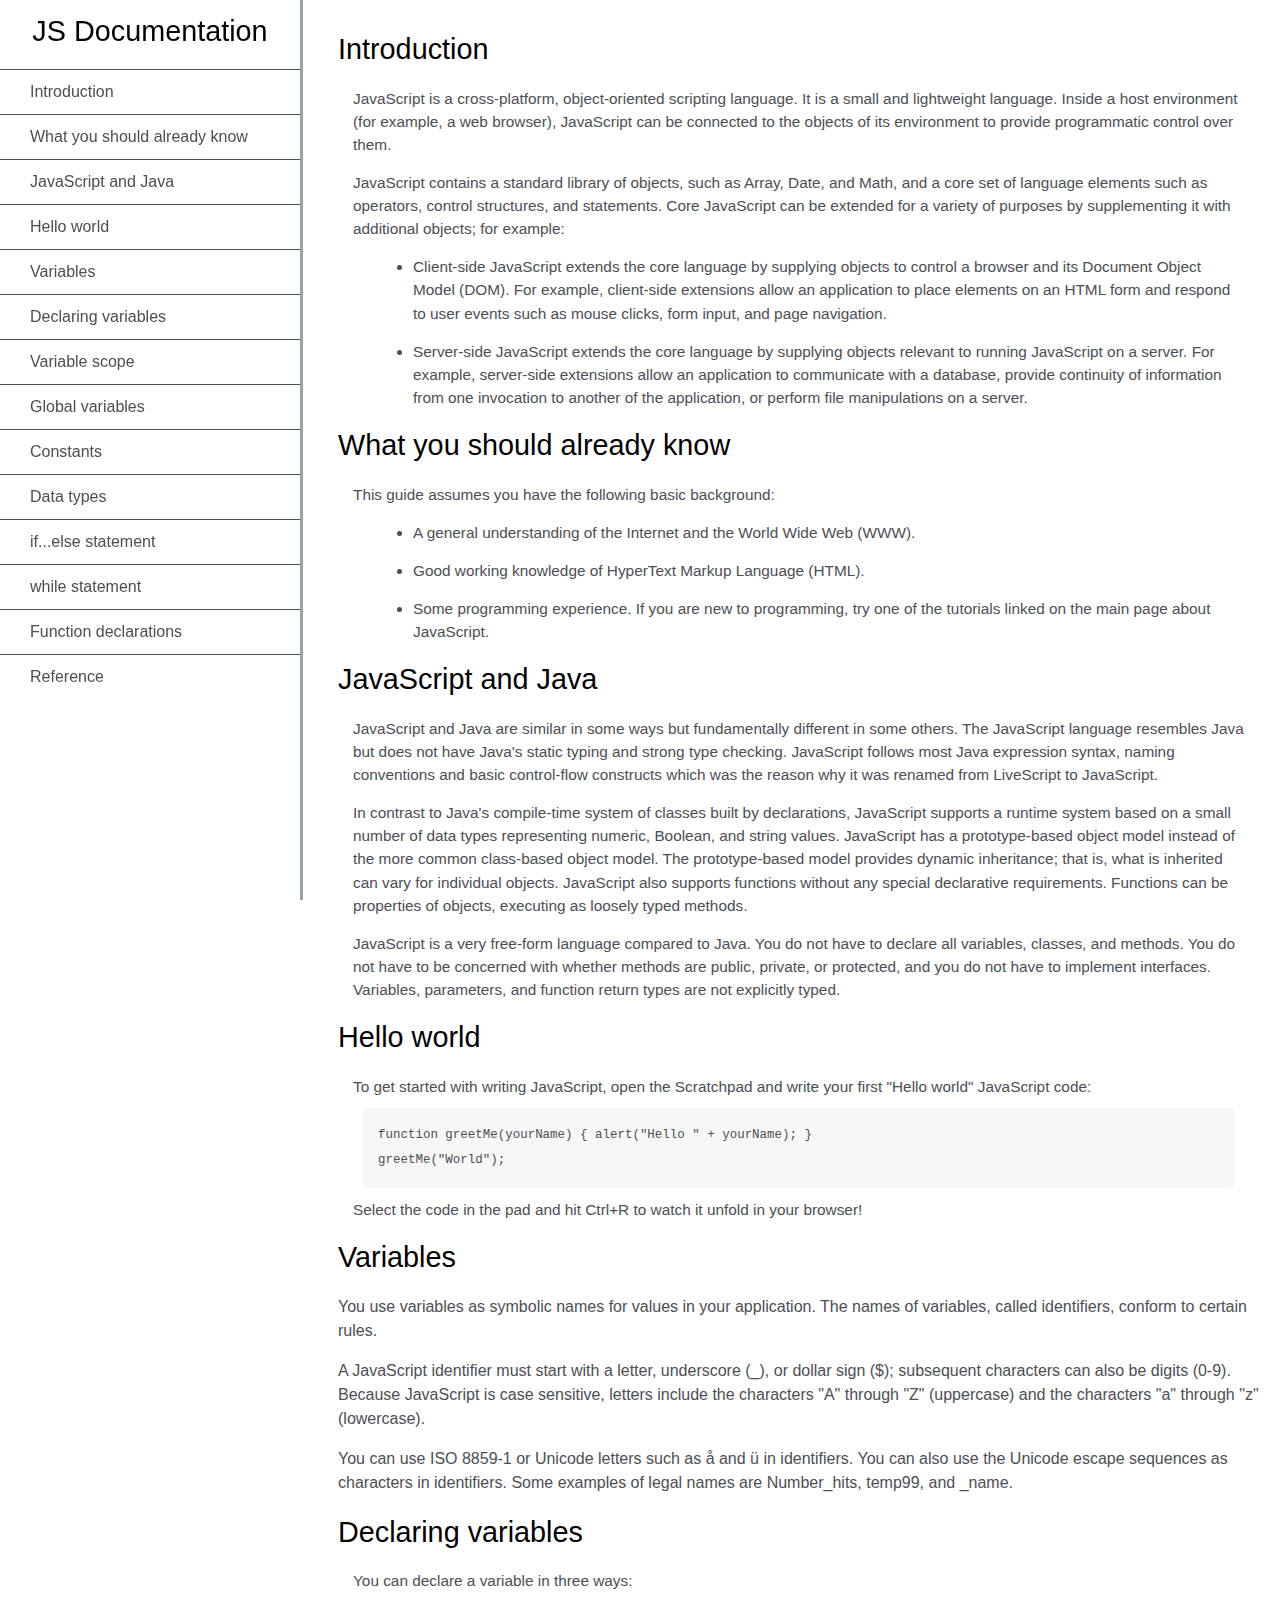
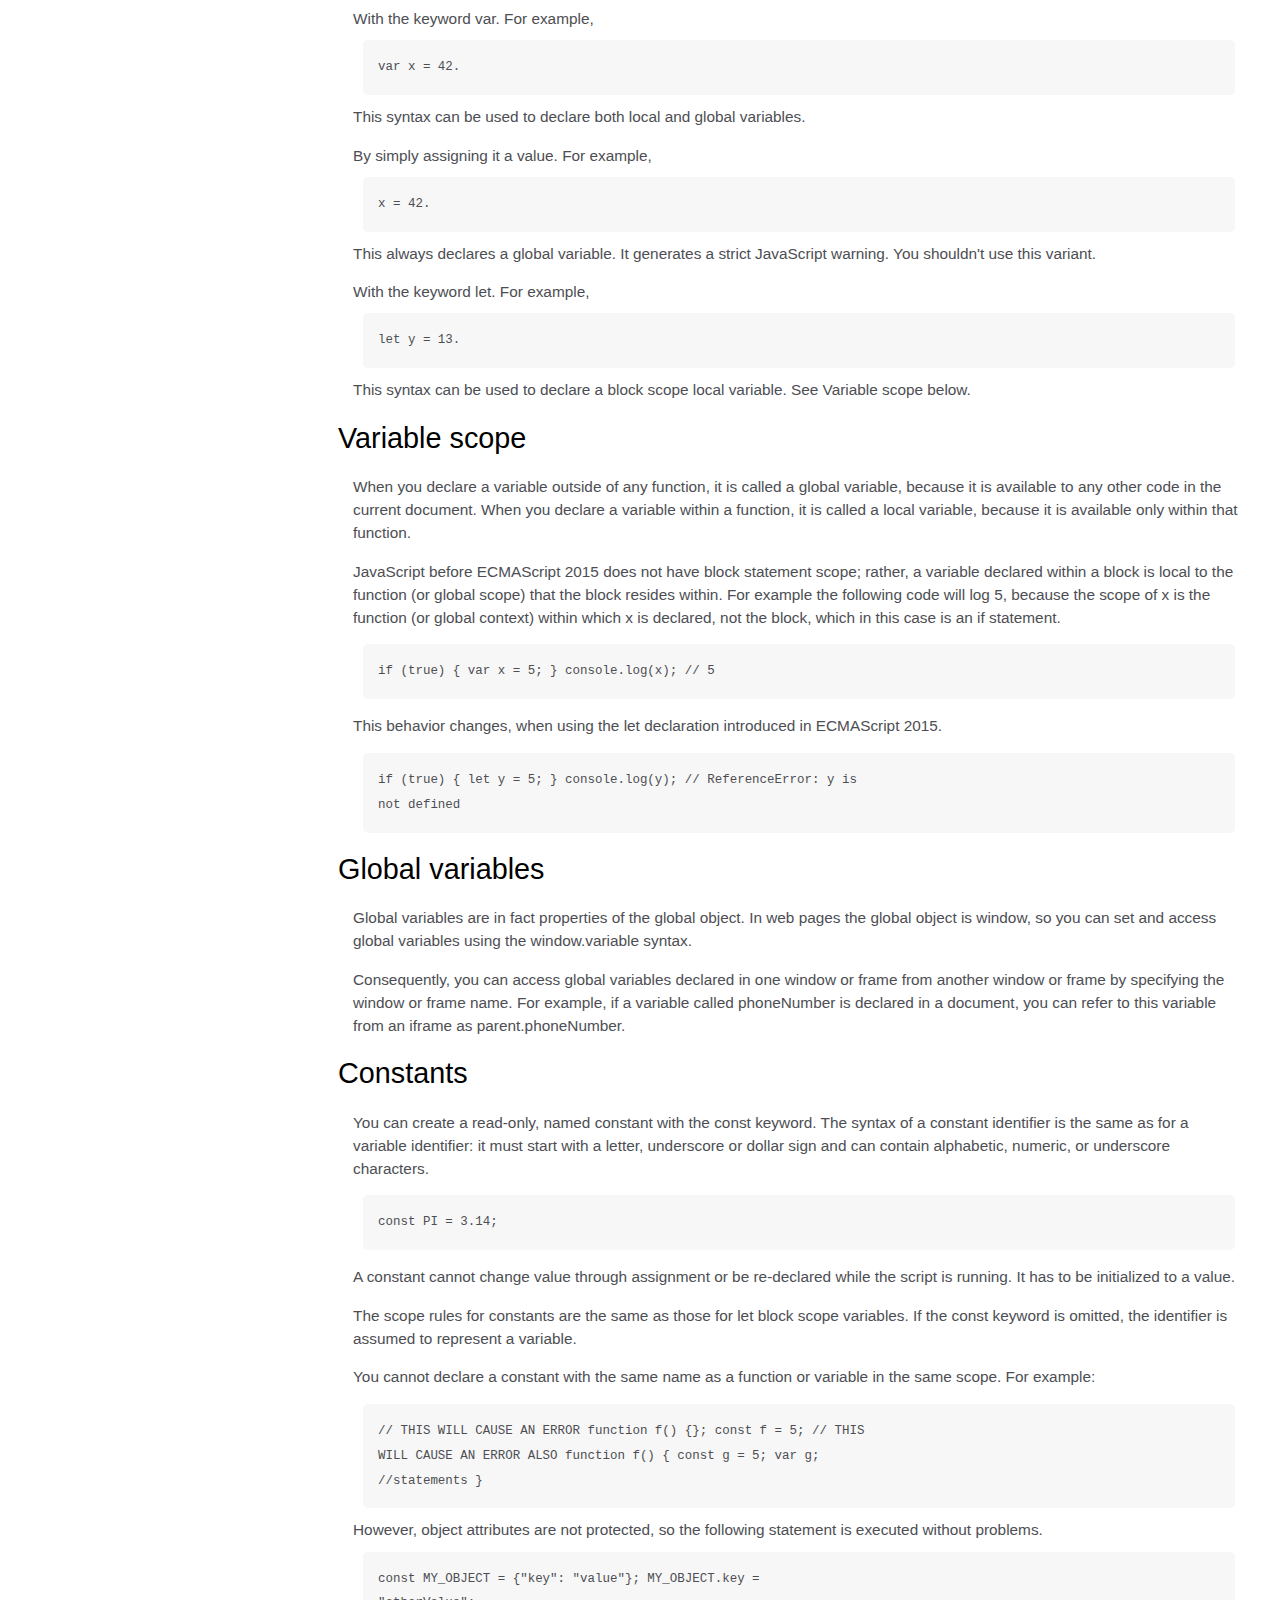
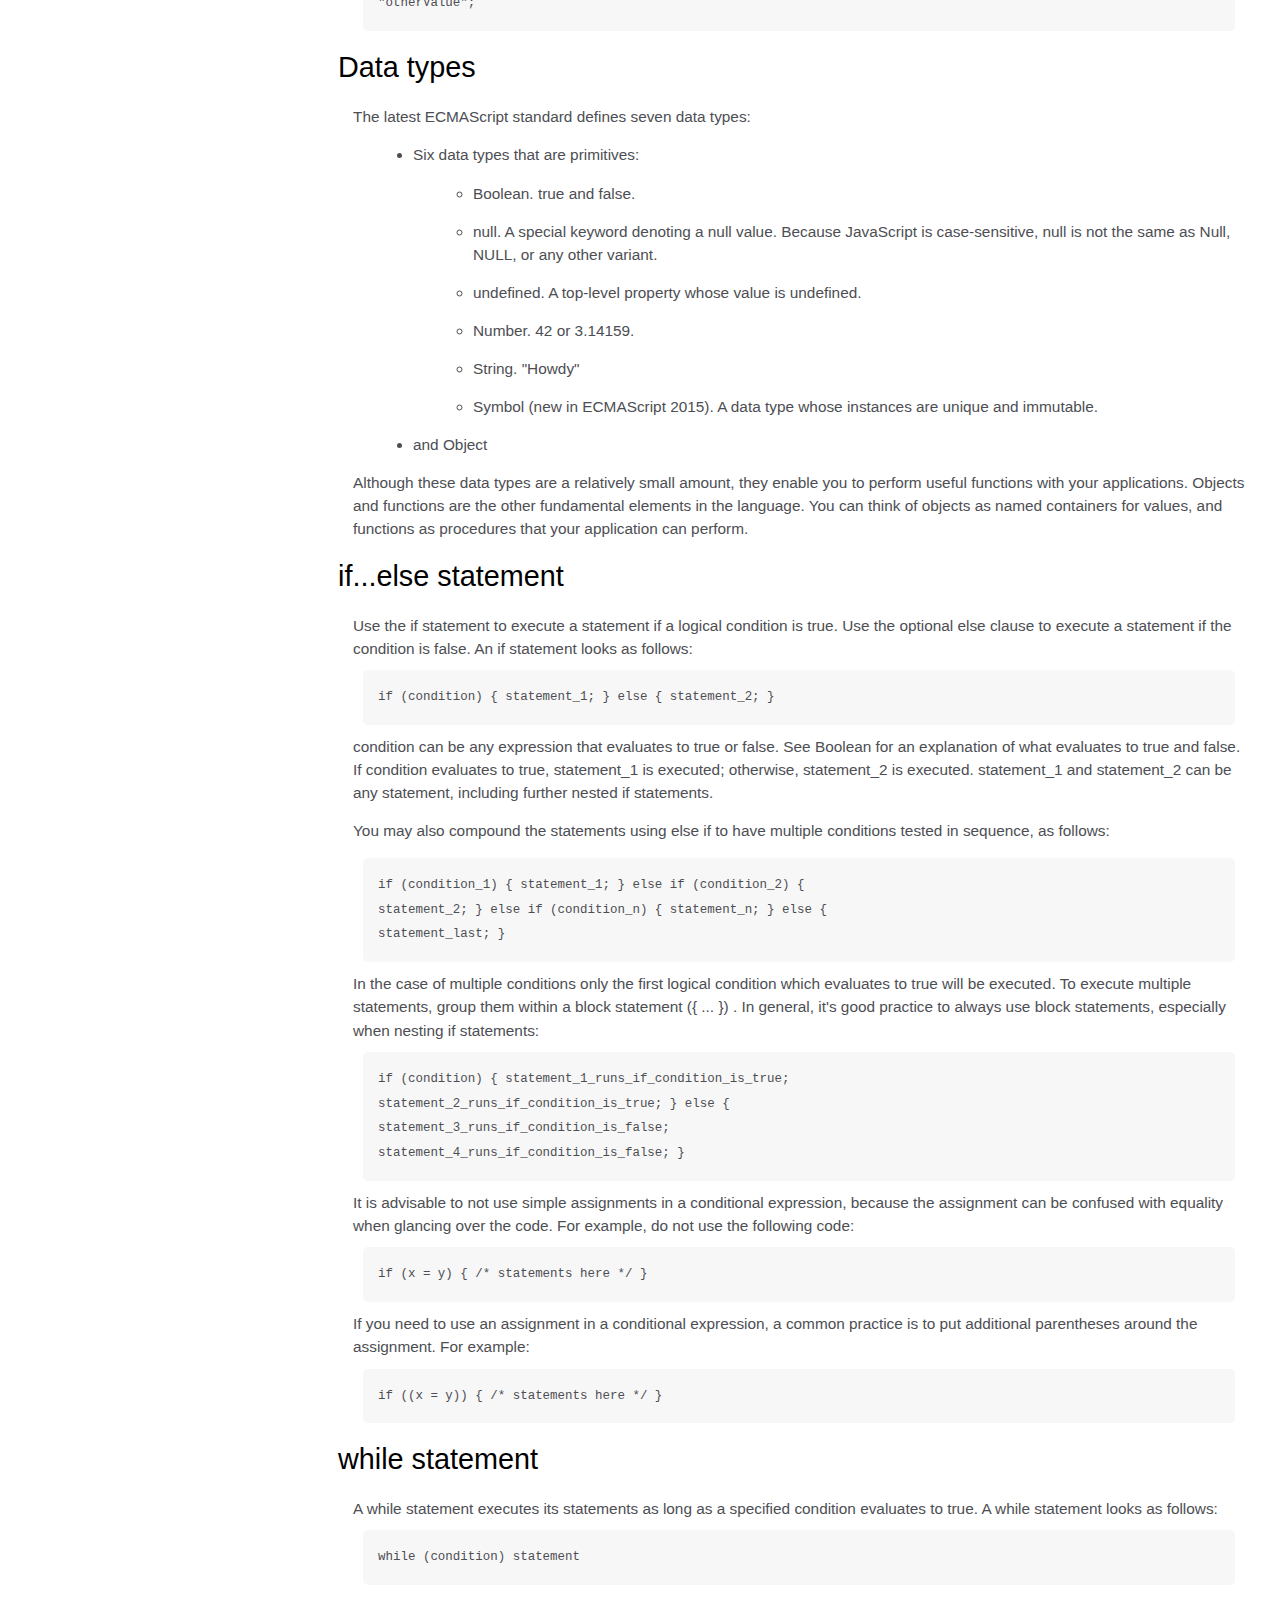
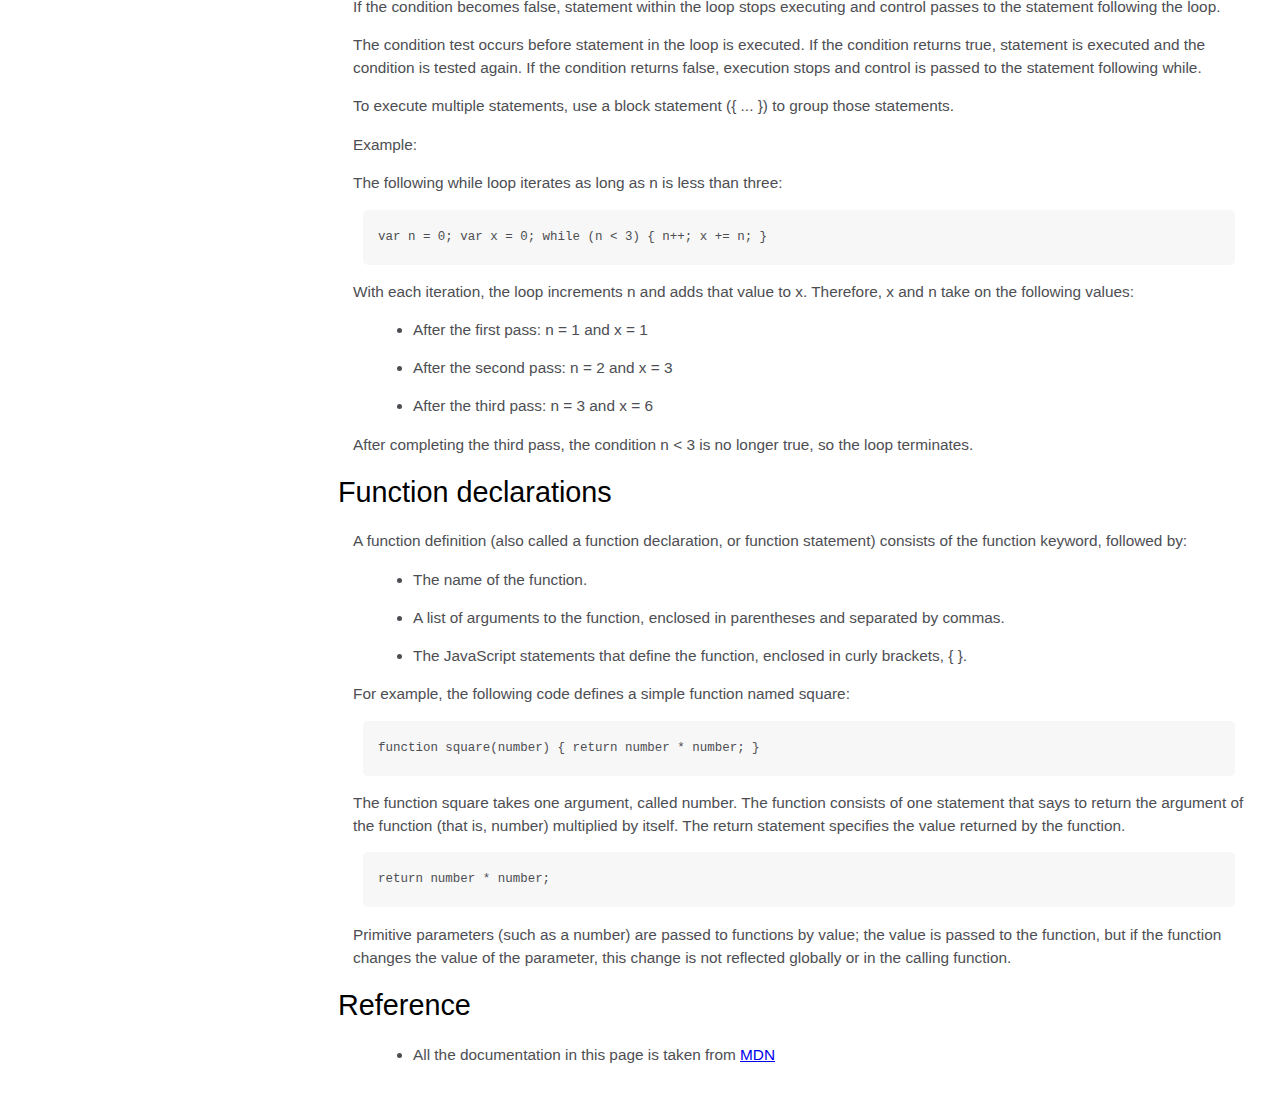
<file: Technical-Documentation-Page/index.html>
<!DOCTYPE html>
<html>
  <head>
    <link rel="stylesheet" href="styles.css" />
  </head>
  <body>
    <nav id="navbar">
      <header>JS Documentation</header>
      <ul>
        <li><a class="nav-link" href="#Introduction">Introduction</a></li>
        <li>
          <a class="nav-link" href="#What_you_should_already_know"
            >What you should already know</a
          >
        </li>
        <li>
          <a class="nav-link" href="#JavaScript_and_Java"
            >JavaScript and Java</a
          >
        </li>
        <li><a class="nav-link" href="#Hello_world">Hello world</a></li>
        <li><a class="nav-link" href="#Variables">Variables</a></li>
        <li>
          <a class="nav-link" href="#Declaring_variables"
            >Declaring variables</a
          >
        </li>
        <li><a class="nav-link" href="#Variable_scope">Variable scope</a></li>
        <li>
          <a class="nav-link" href="#Global_variables">Global variables</a>
        </li>
        <li><a class="nav-link" href="#Constants">Constants</a></li>
        <li><a class="nav-link" href="#Data_types">Data types</a></li>
        <li>
          <a class="nav-link" href="#if...else_statement"
            >if...else statement</a
          >
        </li>
        <li><a class="nav-link" href="#while_statement">while statement</a></li>
        <li>
          <a class="nav-link" href="#Function_declarations"
            >Function declarations</a
          >
        </li>
        <li><a class="nav-link" href="#Reference">Reference</a></li>
      </ul>
    </nav>
    <main id="main-doc">
      <section class="main-section" id="Introduction">
        <header>Introduction</header>
        <article>
          <p>
            JavaScript is a cross-platform, object-oriented scripting language.
            It is a small and lightweight language. Inside a host environment
            (for example, a web browser), JavaScript can be connected to the
            objects of its environment to provide programmatic control over
            them.
          </p>

          <p>
            JavaScript contains a standard library of objects, such as Array,
            Date, and Math, and a core set of language elements such as
            operators, control structures, and statements. Core JavaScript can
            be extended for a variety of purposes by supplementing it with
            additional objects; for example:
          </p>
          <ul>
            <li>
              Client-side JavaScript extends the core language by supplying
              objects to control a browser and its Document Object Model (DOM).
              For example, client-side extensions allow an application to place
              elements on an HTML form and respond to user events such as mouse
              clicks, form input, and page navigation.
            </li>
            <li>
              Server-side JavaScript extends the core language by supplying
              objects relevant to running JavaScript on a server. For example,
              server-side extensions allow an application to communicate with a
              database, provide continuity of information from one invocation to
              another of the application, or perform file manipulations on a
              server.
            </li>
          </ul>
        </article>
      </section>
      <section class="main-section" id="What_you_should_already_know">
        <header>What you should already know</header>
        <article>
          <p>This guide assumes you have the following basic background:</p>

          <ul>
            <li>
              A general understanding of the Internet and the World Wide Web
              (WWW).
            </li>
            <li>Good working knowledge of HyperText Markup Language (HTML).</li>
            <li>
              Some programming experience. If you are new to programming, try
              one of the tutorials linked on the main page about JavaScript.
            </li>
          </ul>
        </article>
      </section>
      <section class="main-section" id="JavaScript_and_Java">
        <header>JavaScript and Java</header>
        <article>
          <p>
            JavaScript and Java are similar in some ways but fundamentally
            different in some others. The JavaScript language resembles Java but
            does not have Java's static typing and strong type checking.
            JavaScript follows most Java expression syntax, naming conventions
            and basic control-flow constructs which was the reason why it was
            renamed from LiveScript to JavaScript.
          </p>

          <p>
            In contrast to Java's compile-time system of classes built by
            declarations, JavaScript supports a runtime system based on a small
            number of data types representing numeric, Boolean, and string
            values. JavaScript has a prototype-based object model instead of the
            more common class-based object model. The prototype-based model
            provides dynamic inheritance; that is, what is inherited can vary
            for individual objects. JavaScript also supports functions without
            any special declarative requirements. Functions can be properties of
            objects, executing as loosely typed methods.
          </p>
          <p>
            JavaScript is a very free-form language compared to Java. You do not
            have to declare all variables, classes, and methods. You do not have
            to be concerned with whether methods are public, private, or
            protected, and you do not have to implement interfaces. Variables,
            parameters, and function return types are not explicitly typed.
          </p>
        </article>
      </section>
      <section class="main-section" id="Hello_world">
        <header>Hello world</header>
        <article>
          To get started with writing JavaScript, open the Scratchpad and write
          your first "Hello world" JavaScript code:
          <code
            >function greetMe(yourName) { alert("Hello " + yourName); }
            greetMe("World");
          </code>

          Select the code in the pad and hit Ctrl+R to watch it unfold in your
          browser!
        </article>
      </section>
      <section class="main-section" id="Variables">
        <header>Variables</header>
        <p>
          You use variables as symbolic names for values in your application.
          The names of variables, called identifiers, conform to certain rules.
        </p>
        <p>
          A JavaScript identifier must start with a letter, underscore (_), or
          dollar sign ($); subsequent characters can also be digits (0-9).
          Because JavaScript is case sensitive, letters include the characters
          "A" through "Z" (uppercase) and the characters "a" through "z"
          (lowercase).
        </p>
        <p>
          You can use ISO 8859-1 or Unicode letters such as å and ü in
          identifiers. You can also use the Unicode escape sequences as
          characters in identifiers. Some examples of legal names are
          Number_hits, temp99, and _name.
        </p>
      </section>
      <section class="main-section" id="Declaring_variables">
        <header>Declaring variables</header>
        <article>
          You can declare a variable in three ways:
          <p>
            With the keyword var. For example, <code>var x = 42.</code> This
            syntax can be used to declare both local and global variables.
          </p>
          <p>
            By simply assigning it a value. For example,
            <code>x = 42.</code> This always declares a global variable. It
            generates a strict JavaScript warning. You shouldn't use this
            variant.
          </p>
          <p>
            With the keyword let. For example,<code> let y = 13.</code> This
            syntax can be used to declare a block scope local variable. See
            Variable scope below.
          </p>
        </article>
      </section>
      <section class="main-section" id="Variable_scope">
        <header>Variable scope</header>
        <article>
          <p>
            When you declare a variable outside of any function, it is called a
            global variable, because it is available to any other code in the
            current document. When you declare a variable within a function, it
            is called a local variable, because it is available only within that
            function.
          </p>

          <p>
            JavaScript before ECMAScript 2015 does not have block statement
            scope; rather, a variable declared within a block is local to the
            function (or global scope) that the block resides within. For
            example the following code will log 5, because the scope of x is the
            function (or global context) within which x is declared, not the
            block, which in this case is an if statement.
          </p>
          <code>if (true) { var x = 5; } console.log(x); // 5</code>
          <p>
            This behavior changes, when using the let declaration introduced in
            ECMAScript 2015.
          </p>

          <code
            >if (true) { let y = 5; } console.log(y); // ReferenceError: y is
            not defined</code
          >
        </article>
      </section>
      <section class="main-section" id="Global_variables">
        <header>Global variables</header>
        <article>
          <p>
            Global variables are in fact properties of the global object. In web
            pages the global object is window, so you can set and access global
            variables using the window.variable syntax.
          </p>

          <p>
            Consequently, you can access global variables declared in one window
            or frame from another window or frame by specifying the window or
            frame name. For example, if a variable called phoneNumber is
            declared in a document, you can refer to this variable from an
            iframe as parent.phoneNumber.
          </p>
        </article>
      </section>
      <section class="main-section" id="Constants">
        <header>Constants</header>
        <article>
          <p>
            You can create a read-only, named constant with the const keyword.
            The syntax of a constant identifier is the same as for a variable
            identifier: it must start with a letter, underscore or dollar sign
            and can contain alphabetic, numeric, or underscore characters.
          </p>

          <code>const PI = 3.14;</code>
          <p>
            A constant cannot change value through assignment or be re-declared
            while the script is running. It has to be initialized to a value.
          </p>

          <p>
            The scope rules for constants are the same as those for let block
            scope variables. If the const keyword is omitted, the identifier is
            assumed to represent a variable.
          </p>

          <p>
            You cannot declare a constant with the same name as a function or
            variable in the same scope. For example:
          </p>

          <code
            >// THIS WILL CAUSE AN ERROR function f() {}; const f = 5; // THIS
            WILL CAUSE AN ERROR ALSO function f() { const g = 5; var g;
            //statements }</code
          >
          However, object attributes are not protected, so the following
          statement is executed without problems.
          <code
            >const MY_OBJECT = {"key": "value"}; MY_OBJECT.key =
            "otherValue";</code
          >
        </article>
      </section>
      <section class="main-section" id="Data_types">
        <header>Data types</header>
        <article>
          <p>The latest ECMAScript standard defines seven data types:</p>
          <ul>
            <li>
              <p>Six data types that are primitives:</p>
              <ul>
                <li>Boolean. true and false.</li>
                <li>
                  null. A special keyword denoting a null value. Because
                  JavaScript is case-sensitive, null is not the same as Null,
                  NULL, or any other variant.
                </li>
                <li>
                  undefined. A top-level property whose value is undefined.
                </li>
                <li>Number. 42 or 3.14159.</li>
                <li>String. "Howdy"</li>
                <li>
                  Symbol (new in ECMAScript 2015). A data type whose instances
                  are unique and immutable.
                </li>
              </ul>
            </li>

            <li>and Object</li>
          </ul>
          Although these data types are a relatively small amount, they enable
          you to perform useful functions with your applications. Objects and
          functions are the other fundamental elements in the language. You can
          think of objects as named containers for values, and functions as
          procedures that your application can perform.
        </article>
      </section>
      <section class="main-section" id="if...else_statement">
        <header>if...else statement</header>
        <article>
          Use the if statement to execute a statement if a logical condition is
          true. Use the optional else clause to execute a statement if the
          condition is false. An if statement looks as follows:

          <code>if (condition) { statement_1; } else { statement_2; }</code>
          condition can be any expression that evaluates to true or false. See
          Boolean for an explanation of what evaluates to true and false. If
          condition evaluates to true, statement_1 is executed; otherwise,
          statement_2 is executed. statement_1 and statement_2 can be any
          statement, including further nested if statements.
          <p>
            You may also compound the statements using else if to have multiple
            conditions tested in sequence, as follows:
          </p>
          <code
            >if (condition_1) { statement_1; } else if (condition_2) {
            statement_2; } else if (condition_n) { statement_n; } else {
            statement_last; }
          </code>
          In the case of multiple conditions only the first logical condition
          which evaluates to true will be executed. To execute multiple
          statements, group them within a block statement ({ ... }) . In
          general, it's good practice to always use block statements, especially
          when nesting if statements:

          <code
            >if (condition) { statement_1_runs_if_condition_is_true;
            statement_2_runs_if_condition_is_true; } else {
            statement_3_runs_if_condition_is_false;
            statement_4_runs_if_condition_is_false; }</code
          >
          It is advisable to not use simple assignments in a conditional
          expression, because the assignment can be confused with equality when
          glancing over the code. For example, do not use the following code:
          <code>if (x = y) { /* statements here */ }</code> If you need to use
          an assignment in a conditional expression, a common practice is to put
          additional parentheses around the assignment. For example:

          <code>if ((x = y)) { /* statements here */ }</code>
        </article>
      </section>
      <section class="main-section" id="while_statement">
        <header>while statement</header>
        <article>
          A while statement executes its statements as long as a specified
          condition evaluates to true. A while statement looks as follows:

          <code>while (condition) statement</code> If the condition becomes
          false, statement within the loop stops executing and control passes to
          the statement following the loop.

          <p>
            The condition test occurs before statement in the loop is executed.
            If the condition returns true, statement is executed and the
            condition is tested again. If the condition returns false, execution
            stops and control is passed to the statement following while.
          </p>

          <p>
            To execute multiple statements, use a block statement ({ ... }) to
            group those statements.
          </p>

          Example:

          <p>
            The following while loop iterates as long as n is less than three:
          </p>

          <code>var n = 0; var x = 0; while (n &lt; 3) { n++; x += n; }</code>
          <p>
            With each iteration, the loop increments n and adds that value to x.
            Therefore, x and n take on the following values:
          </p>

          <ul>
            <li>After the first pass: n = 1 and x = 1</li>
            <li>After the second pass: n = 2 and x = 3</li>
            <li>After the third pass: n = 3 and x = 6</li>
          </ul>
          <p>
            After completing the third pass, the condition n &lt; 3 is no longer
            true, so the loop terminates.
          </p>
        </article>
      </section>
      <section class="main-section" id="Function_declarations">
        <header>Function declarations</header>
        <article>
          A function definition (also called a function declaration, or function
          statement) consists of the function keyword, followed by:

          <ul>
            <li>The name of the function.</li>
            <li>
              A list of arguments to the function, enclosed in parentheses and
              separated by commas.
            </li>
            <li>
              The JavaScript statements that define the function, enclosed in
              curly brackets, { }.
            </li>
          </ul>
          <p>
            For example, the following code defines a simple function named
            square:
          </p>

          <code>function square(number) { return number * number; }</code>
          <p>
            The function square takes one argument, called number. The function
            consists of one statement that says to return the argument of the
            function (that is, number) multiplied by itself. The return
            statement specifies the value returned by the function.
          </p>
          <code>return number * number;</code>
          <p>
            Primitive parameters (such as a number) are passed to functions by
            value; the value is passed to the function, but if the function
            changes the value of the parameter, this change is not reflected
            globally or in the calling function.
          </p>
        </article>
      </section>
      <section class="main-section" id="Reference">
        <header>Reference</header>
        <article>
          <ul>
            <li>
              All the documentation in this page is taken from
              <a
                href="https://developer.mozilla.org/en-US/docs/Web/JavaScript/Guide"
                target="_blank"
                >MDN</a
              >
            </li>
          </ul>
        </article>
      </section>
    </main>
  </body>
</html>
</file>
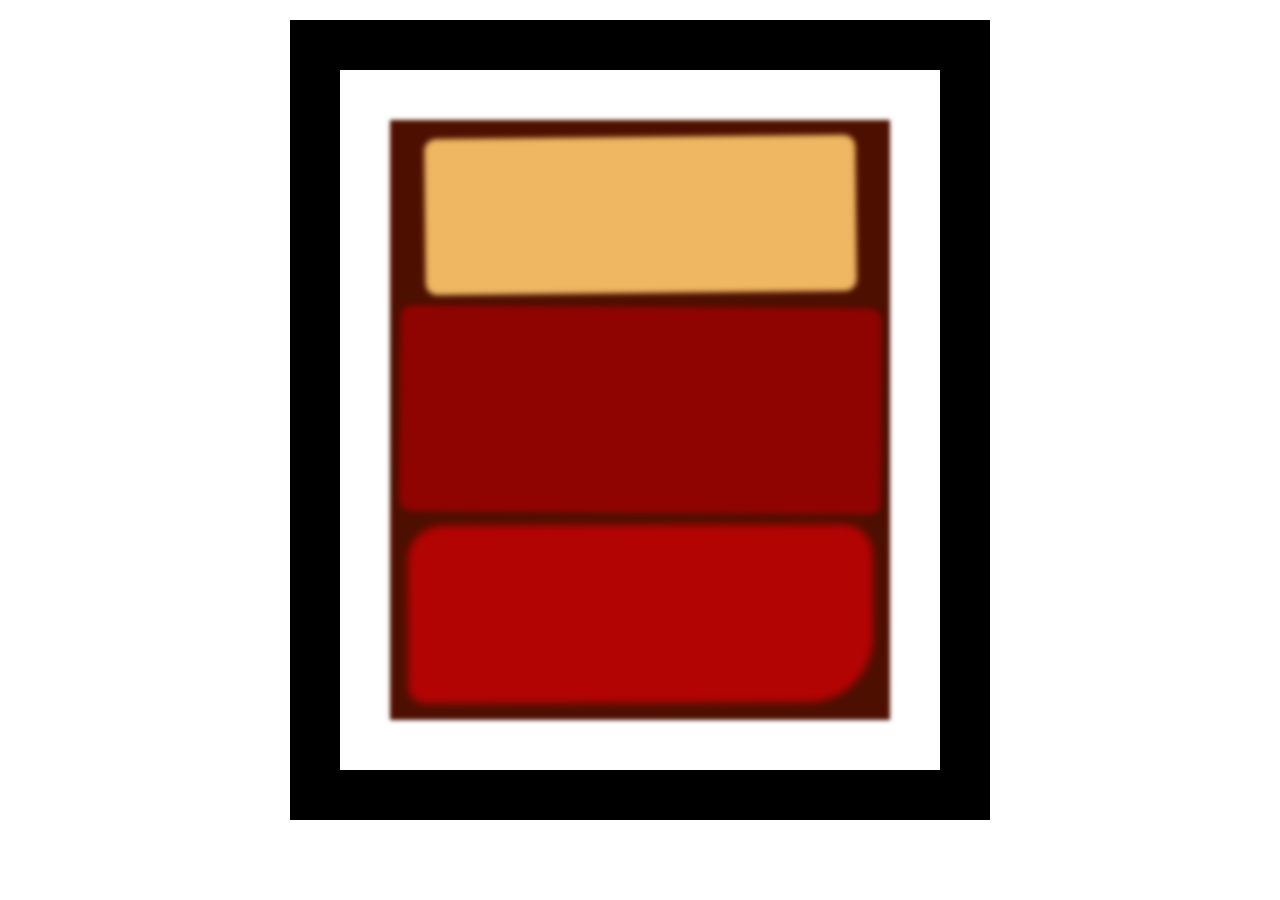
<file: Basic-CSS/Box-Model/index.html>
<!DOCTYPE html>
<html lang="en">
  <head>
    <meta charset="UTF-8">
    <title>Rothko Painting</title>
    <link href="./styles.css" rel="stylesheet">
  </head>
  <body>
    <div class="frame">
      <div class="canvas">
        <div class="one"></div>
        <div class="two"></div>
        <div class="three"></div>
      </div>
    </div>
  </body>
</html>
</file>
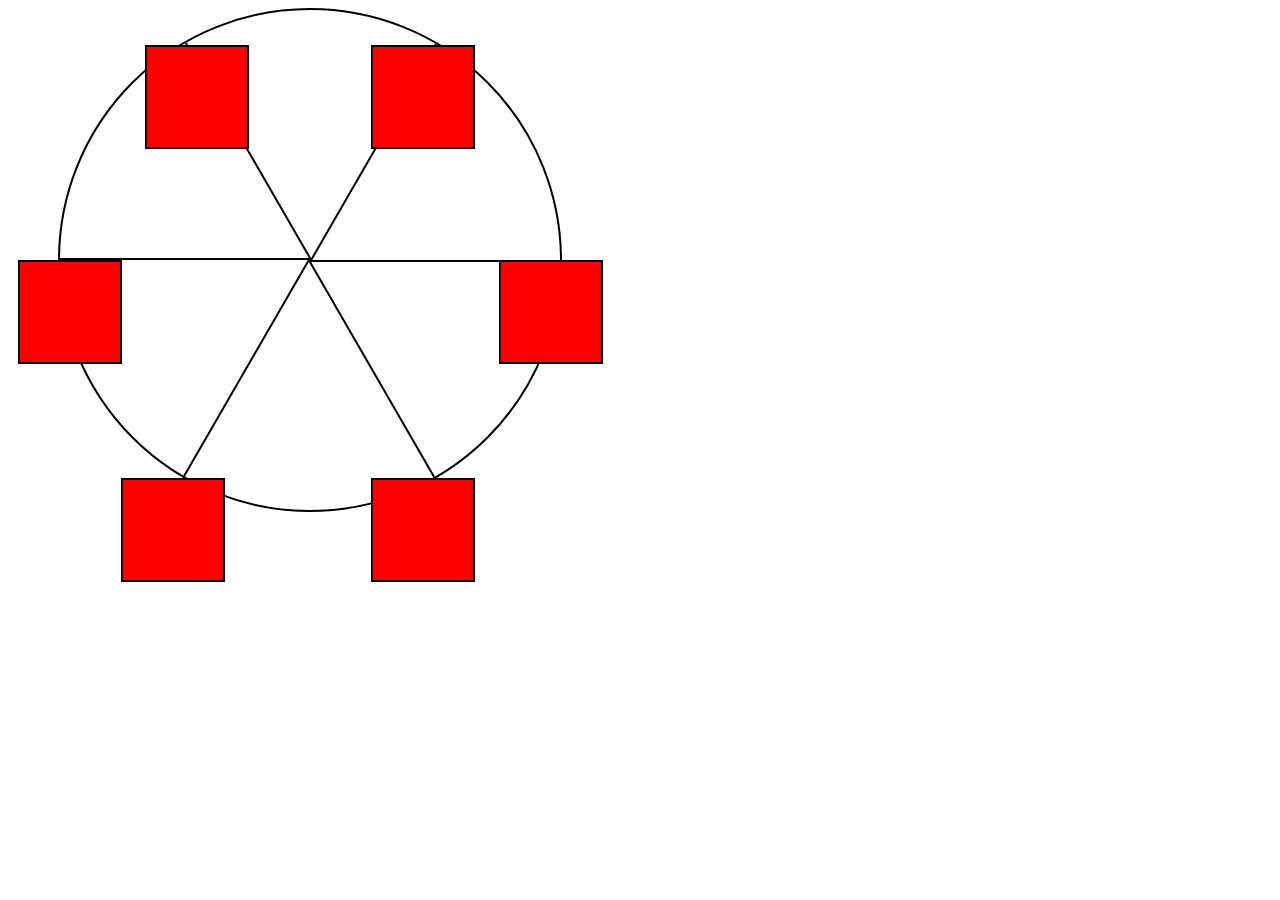
<file: Basic-CSS/CSS-animation/index.html>
<!DOCTYPE html>
<html lang="en">
  <head>
    <meta charset="UTF-8">
    <title>Ferris Wheel</title>
    <link rel="stylesheet" href="./styles.css">
  </head>
  <body>
    <div class="wheel">
      <span class="line"></span>
      <span class="line"></span>
      <span class="line"></span>
      <span class="line"></span>
      <span class="line"></span>
      <span class="line"></span>

      <div class="cabin"></div>
      <div class="cabin"></div>
      <div class="cabin"></div>
      <div class="cabin"></div>
      <div class="cabin"></div>
      <div class="cabin"></div>
    </div>
  </body>
</html>
</file>
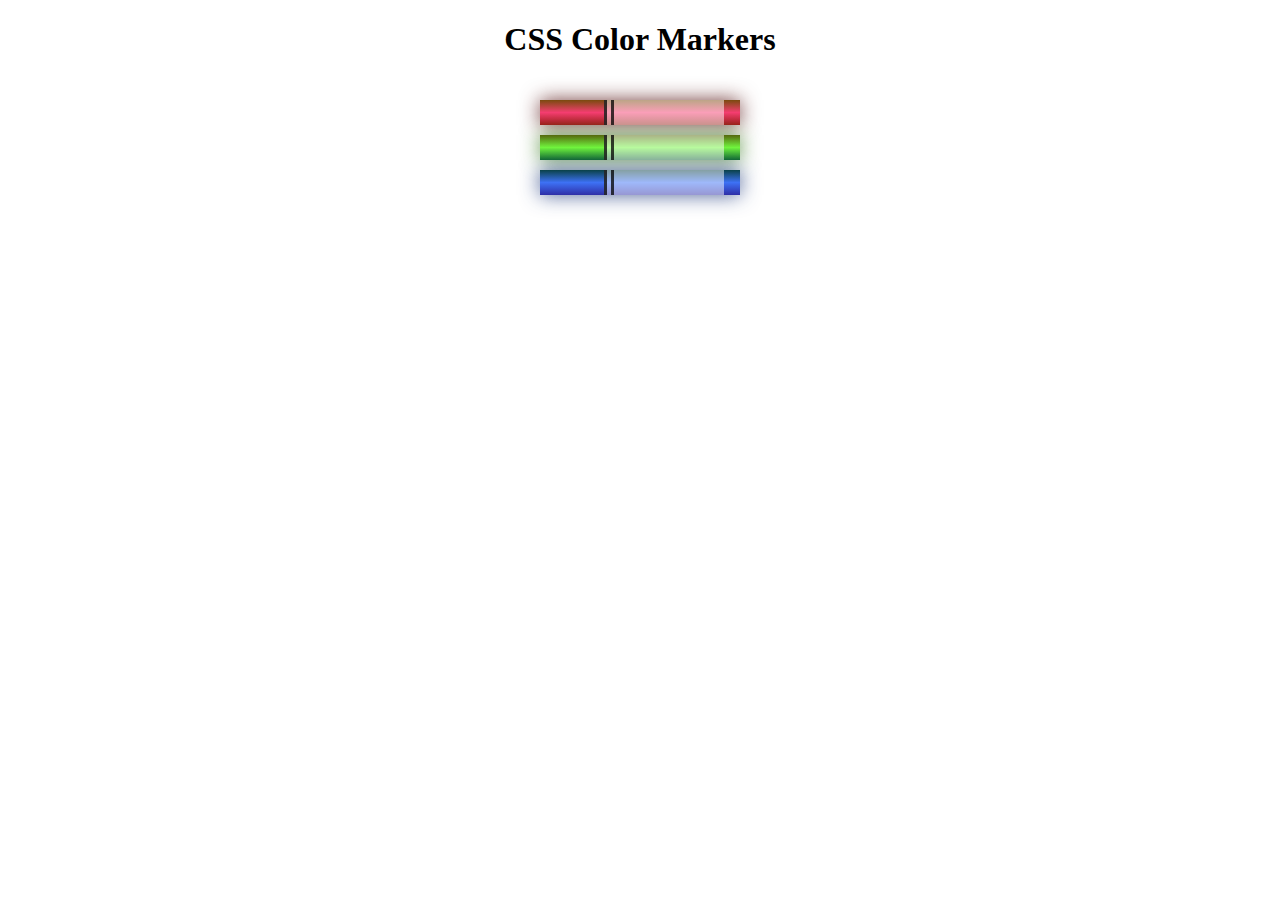
<file: Basic-CSS/CSS-Colors/index.html>
<!DOCTYPE html>
<html lang="en">
  <head>
    <meta charset="utf-8">
    <meta name="viewport" content="width=device-width, initial-scale=1.0">
    <title>Colored Markers</title>
    <link rel="stylesheet" href="styles.css">
  </head>
  <body>
    <h1>CSS Color Markers</h1>
    <div class="container">
      <div class="marker red">
        <div class="cap"></div>
        <div class="sleeve"></div>
      </div>
      <div class="marker green">
        <div class="cap"></div>
        <div class="sleeve"></div>
      </div>
      <div class="marker blue">
        <div class="cap"></div>
        <div class="sleeve"></div>
      </div>
    </div>
  </body>
</html>
</file>
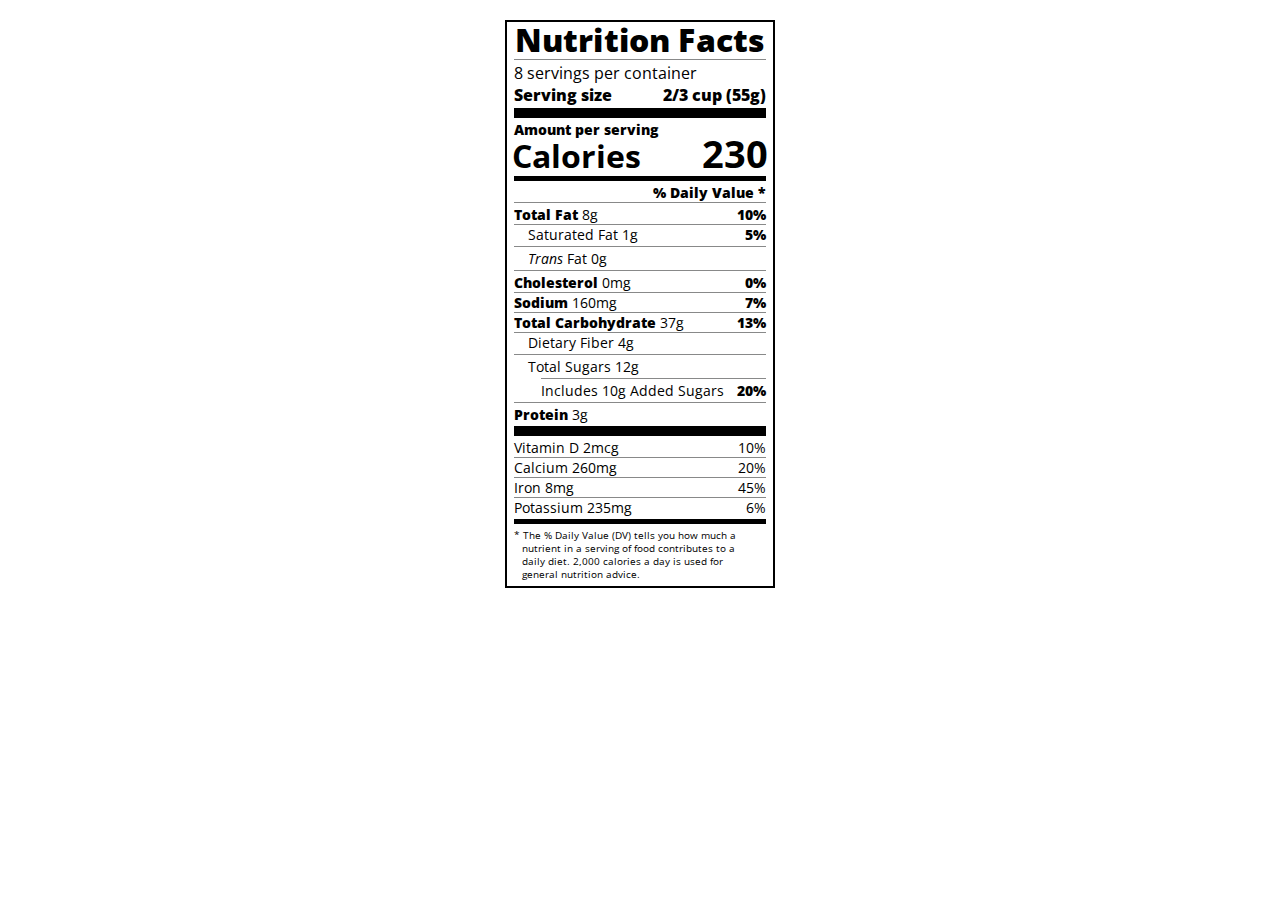
<file: Basic-CSS/Nutrition-Label/index.html>
<!DOCTYPE html>
<html lang="en">
  <head>
    <meta charset="UTF-8">
    <title>Nutrition Label</title>
    <link href="https://fonts.googleapis.com/css?family=Open+Sans:400,700,800" rel="stylesheet">
    <link href="./styles.css" rel="stylesheet">
  </head>
  <body>
    <div class="label">
      <header>
        <h1 class="bold">Nutrition Facts</h1>
        <div class="divider"></div>
        <p>8 servings per container</p>
        <p class="bold">Serving size <span class="right">2/3 cup (55g)</span></p>
      </header>
      <div class="divider lg"></div>
      <div class="calories-info">
        <p class="bold sm-text">Amount per serving</p>
        <h1>Calories <span class="right">230</span></h1>
      </div>
      <div class="divider md"></div>
      <div class="daily-value sm-text">
        <p class="right bold no-divider">% Daily Value *</p>
        <div class="divider"></div>
        <p><span class="bold">Total Fat</span> 8g <span class="bold right">10%</span></p>
        <p class="indent no-divider">Saturated Fat 1g <span class="bold right">5%</span></p>
        <div class="divider"></div>
        <p class="indent no-divider"><i>Trans</i> Fat 0g</p>
        <div class="divider"></div>
        <p><span class="bold">Cholesterol</span> 0mg <span class="right bold">0%</span></p>
        <p><span class="bold">Sodium</span> 160mg <span class="right bold">7%</span></p>
        <p><span class="bold">Total Carbohydrate</span> 37g <span class="right bold">13%</span></p>
        <p class="indent no-divider">Dietary Fiber 4g</p>
        <div class="divider"></div>
        <p class="indent no-divider">Total Sugars 12g</p>
        <div class="divider dbl-indent"></div>
        <p class="dbl-indent no-divider">Includes 10g Added Sugars <span class="right bold">20%</span>
        <div class="divider"></div>
        <p class="no-divider"><span class="bold">Protein</span> 3g</p>
        <div class="divider lg"></div>
        <p>Vitamin D 2mcg <span class="right">10%</span></p>
        <p>Calcium 260mg <span class="right">20%</span></p>
        <p>Iron 8mg <span class="right">45%</span></p>
        <p class="no-divider">Potassium 235mg <span class="right">6%</span></p>
      </div>
      <div class="divider md"></div>
      <p class="note">* The % Daily Value (DV) tells you how much a nutrient in a serving of food contributes to a daily diet. 2,000 calories a day is used for general nutrition advice.</p>
    </div>
  </body>
</html>
</file>
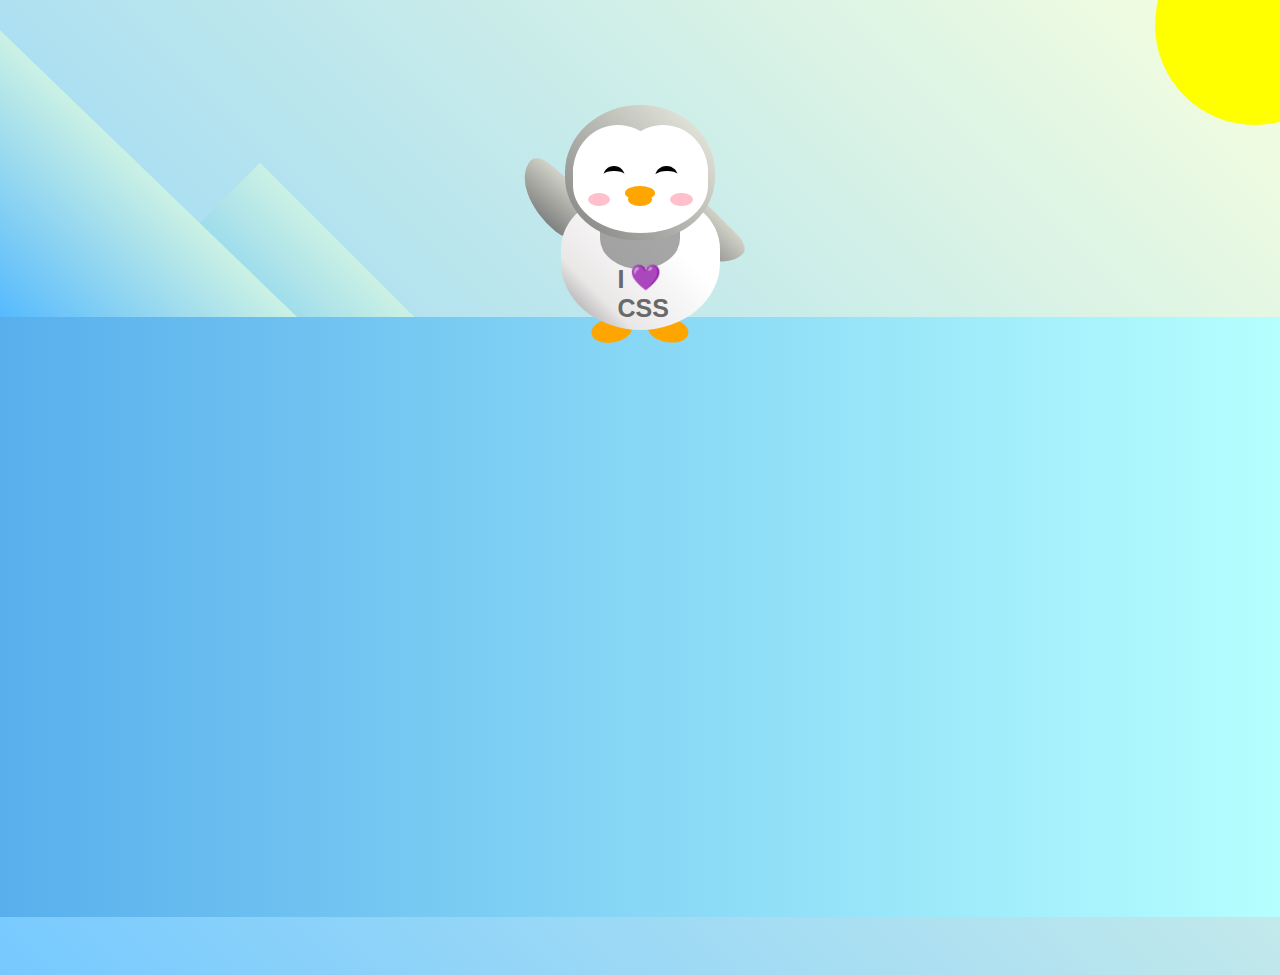
<file: Basic-CSS/Penguin-animation/index.html>
<!DOCTYPE html>
<html lang="en">
  <head>
    <meta charset="UTF-8" />
    <link rel="stylesheet" href="./styles.css" />
    <title>Penguin</title>
    <meta name="viewport" content="width=device-width, initial-scale=1.0" />
  </head>

  <body>
    <div class="left-mountain"></div>
    <div class="back-mountain"></div>
    <div class="sun"></div>
    <div class="penguin">
      <div class="penguin-head">
        <div class="face left"></div>
        <div class="face right"></div>
        <div class="chin"></div>
        <div class="eye left">
          <div class="eye-lid"></div>
        </div>
        <div class="eye right">
          <div class="eye-lid"></div>
        </div>
        <div class="blush left"></div>
        <div class="blush right"></div>
        <div class="beak top"></div>
        <div class="beak bottom"></div>
      </div>
      <div class="shirt">
        <div>💜</div>
        <p>I CSS</p>
      </div> 
      <div class="penguin-body">
        <div class="arm left"></div>
        <div class="arm right"></div>
        <div class="foot left"></div>
        <div class="foot right"></div>
      </div>
    </div>

    <div class="ground"></div>
  </body>
</html>
</file>
<file: Technical-Documentation-Page/styles.css>
html,
body {
  min-width: 290px;
  color: #4d4e53;
  background-color: #ffffff;
  font-family: 'Open Sans', Arial, sans-serif;
  line-height: 1.5;
}

#navbar {
  position: fixed;
  min-width: 290px;
  top: 0px;
  left: 0px;
  width: 300px;
  height: 100%;
  border-right: solid;
  border-color: rgba(0, 22, 22, 0.4);
}

header {
  color: black;
  margin: 10px;
  text-align: center;
  font-size: 1.8em;
  font-weight: normal;
}

#main-doc header {
  text-align: left;
  margin: 0px;
}

#navbar ul {
  height: 88%;
  padding: 0;
  overflow-y: auto;
  overflow-x: hidden;
}

#navbar li {
  color: #4d4e53;
  border-top: 1px solid;
  list-style: none;
  position: relative;
  width: 100%;
}

#navbar a {
  display: block;
  padding: 10px 30px;
  color: #4d4e53;
  text-decoration: none;
  cursor: pointer;
}

#main-doc {
  position: absolute;
  margin-left: 310px;
  padding: 20px;
  margin-bottom: 110px;
}

section article {
  color: #4d4e53;
  margin: 15px;
  font-size: 0.96em;
}

section li {
  margin: 15px 0px 0px 20px;
}

code {
  display: block;
  text-align: left;
  white-space: pre-line;
  position: relative;
  word-break: normal;
  word-wrap: normal;
  line-height: 2;
  background-color: #f7f7f7;
  padding: 15px;
  margin: 10px;
  border-radius: 5px;
}

@media only screen and (max-width: 815px) {
  /* For mobile phones: */
  #navbar ul {
    border: 1px solid;
    height: 207px;
  }

  #navbar {
    background-color: white;
    position: absolute;
    top: 0;
    padding: 0;
    margin: 0;
    width: 100%;
    max-height: 275px;
    border: none;
    z-index: 1;
    border-bottom: 2px solid;
  }

  #main-doc {
    position: relative;
    margin-left: 0px;
    margin-top: 270px;
  }
}

@media only screen and (max-width: 400px) {
  #main-doc {
    margin-left: -10px;
  }

  code {
    margin-left: -20px;
    width: 100%;
    padding: 15px;
    padding-left: 10px;
    padding-right: 45px;
    min-width: 233px;
  }
}
</file>
<file: Basic-CSS/Box-Model/styles.css>
.canvas {
    width: 500px;
    height: 600px;
    background-color: #4d0f00;
    overflow: hidden;
    filter: blur(2px);
  }
  
  .frame {
    border: 50px solid black;
    width: 500px;
    padding: 50px;
    margin: 20px auto;
  }
  
  .one {
    width: 425px;
    height: 150px;
    background-color: #efb762;
    margin: 20px auto;
    box-shadow: 0 0 3px 3px #efb762;
    border-radius: 9px;
    transform: rotate(-0.6deg);
  }
  
  .two {
    width: 475px;
    height: 200px;
    background-color: #8f0401;
    margin: 0 auto 20px;
    box-shadow: 0 0 3px 3px #8f0401;
    border-radius: 8px 10px;
    transform: rotate(0.4deg);
  }
  
  .one, .two {
    filter: blur(1px);
  }
  
  .three {
    width: 91%;
    height: 28%;
    background-color: #b20403;
    margin: auto;
    filter: blur(2px);
    box-shadow: 0 0 5px 5px #b20403;
    border-radius: 30px 25px 60px 12px;
    transform: rotate(-0.2deg);
  }
</file>
<file: Basic-CSS/CSS-animation/styles.css>
.wheel {
    border: 2px solid black;
    border-radius: 50%;
    margin-left: 50px;
    position: absolute;
    height: 55vw;
    width: 55vw;
    max-width: 500px;
    max-height: 500px;
    animation-name: wheel;
    animation-duration: 10s;
    animation-iteration-count: infinite;
    animation-timing-function: linear;
  }
  
  .line {
    background-color: black;
    width: 50%;
    height: 2px;
    position: absolute;
    top: 50%;
    left: 50%;
    transform-origin: 0% 0%;
  }
  
  .line:nth-of-type(2) {
    transform: rotate(60deg);
  }
  .line:nth-of-type(3) {
    transform: rotate(120deg);
  }
  .line:nth-of-type(4) {
    transform: rotate(180deg);
  }
  .line:nth-of-type(5) {
    transform: rotate(240deg);
  }
  .line:nth-of-type(6) {
    transform: rotate(300deg);
  }
  
  .cabin {
    background-color: red;
    width: 20%;
    height: 20%;
    position: absolute;
    border: 2px solid;
    transform-origin: 50% 0%;
    animation: cabins 10s ease-in-out infinite;
  }
  
  .cabin:nth-of-type(1) {
    right: -8.5%;
    top: 50%;
  }
  .cabin:nth-of-type(2) {
    right: 17%;
    top: 93.5%;
  }
  .cabin:nth-of-type(3) {
    right: 67%;
    top: 93.5%;
  }
  .cabin:nth-of-type(4) {
    left: -8.5%;
    top: 50%;
  }
  .cabin:nth-of-type(5) {
    left: 17%;
    top: 7%;
  }
  .cabin:nth-of-type(6) {
    right: 17%;
    top: 7%;
  }
  
  @keyframes wheel {
     0% {
       transform: rotate(0deg);
     }
     100% {
       transform: rotate(360deg);
     }
  }
  
  @keyframes cabins {
    0% {
      transform: rotate(0deg);
    }
    25% {
      background-color: yellow;
    }
    50% {
      background-color: purple;
    }
    75% {
      background-color: yellow;
    }
    100% {
      transform: rotate(-360deg);
    }
  }
</file>
<file: Basic-CSS/CSS-Colors/styles.css>
h1 {
    text-align: center;
  }
  
  .container {
    background-color: rgb(255, 255, 255);
    padding: 10px 0;
  }
  
  .marker {
    width: 200px;
    height: 25px;
    margin: 10px auto;
  }
  
  .cap {
    width: 60px;
    height: 25px;
  }
  
  .sleeve {
    width: 110px;
    height: 25px;
    background-color: rgba(255, 255, 255, 0.5);
    border-left: 10px double rgba(0, 0, 0, 0.75);
  }
  
  .cap, .sleeve {
    display: inline-block;
  }
  
  .red {
    background: linear-gradient(rgb(122, 74, 14), rgb(245, 62, 113), rgb(162, 27, 27));
    box-shadow: 0 0 20px 0 rgba(83, 14, 14, 0.8);
  }
  
  .green {
    background: linear-gradient(#55680D, #71F53E, #116C31);
    box-shadow: 0 0 20px 0 #3B7E20CC;
  }
  
  .blue {
    background: linear-gradient(hsl(186, 76%, 16%), hsl(223, 90%, 60%), hsl(240, 56%, 42%));
    box-shadow: 0 0 20px 0 hsla(223, 59%, 31%, 0.8);
  }
</file>
<file: Basic-CSS/Nutrition-Label/styles.css>
* {
    box-sizing: border-box;
  }
  
  html {
    font-size: 16px;
  }
  
  body {
    font-family: 'Open Sans', sans-serif;
  }
  
  .label {
    border: 2px solid black;
    width: 270px;
    margin: 20px auto;
    padding: 0 7px;
  }
  
  header h1 {
    text-align: center;
    margin: -4px 0;
    letter-spacing: 0.15px
  }
  
  p {
    margin: 0;
  }
  
  .divider {
    border-bottom: 1px solid #888989;
    margin: 2px 0;
    clear: right;
  }
  
  .bold {
    font-weight: 800;
  }
  
  .right {
    float: right;
  }
  
  .lg {
    height: 10px;
  }
  
  .lg, .md {
    background-color: black;
    border: 0;
  }
  
  .md {
    height: 5px;
  }
  
  .sm-text {
    font-size: 0.85rem;
  }
  
  .calories-info h1 {
    margin: -5px -2px;
    overflow: hidden;
  }
  
  .calories-info span {
    font-size: 1.2em;
    margin-top: -7px;
  }
  
  .indent {
    margin-left: 1em;
  }
  
  .dbl-indent {
    margin-left: 2em;
  }
  
  .daily-value p:not(.no-divider) {
    border-bottom: 1px solid #888989;
  }
  
  .note {
    font-size: 0.6rem;
    margin: 5px 0;
    padding: 0 8px;
    text-indent: -8px;
  }
</file>
<file: Basic-CSS/Penguin-animation/styles.css>
:root {
    --penguin-face: white;
    --penguin-picorna: orange;
    --penguin-skin: gray;
  }
  
  body {
    background: linear-gradient(45deg, rgb(118, 201, 255), rgb(247, 255, 222));
    margin: 0;
    padding: 0;
    width: 100%;
    height: 100vh;
    overflow: clip;
  }
  
  .left-mountain {
    width: 300px;
    height: 300px;
    background: linear-gradient(rgb(203, 241, 228), rgb(80, 183, 255));
    position: absolute;
    transform: skew(0deg, 44deg);
    z-index: 2;
    margin-top: 100px;
  }
  
  .back-mountain {
    width: 300px;
    height: 300px;
    background: linear-gradient(rgb(203, 241, 228), rgb(47, 170, 255));
    position: absolute;
    z-index: 1;
    transform: rotate(45deg);
    left: 110px;
    top: 225px;
  }
  
  .sun {
    width: 200px;
    height: 200px;
    background-color: yellow;
    position: absolute;
    border-radius: 50%;
    top: -75px;
    right: -75px;
  }
  
  .penguin {
    width: 300px;
    height: 300px;
    margin: auto;
    margin-top: 75px;
    z-index: 4;
    position: relative;
    transition: transform 1s ease-in-out 0ms;
  }
  
  .penguin * {
    position: absolute;
  }
  
  .penguin:active {
    transform: scale(1.5);
    cursor: not-allowed;
  }
  
  .penguin-head {
    width: 50%;
      height: 45%;
    background: linear-gradient(
      45deg,
          var(--penguin-skin),
          rgb(239, 240, 228)
      );
      border-radius: 70% 70% 65% 65%;
    top: 10%;
    left: 25%;
    z-index: 1;
  }
  
  .face {
    width: 60%;
    height: 70%;
    background-color: var(--penguin-face);
    border-radius: 70% 70% 60% 60%;
    top: 15%;
  }
  
  .face.left {
    left: 5%;
  }
  
  .face.right {
    right: 5%;
  }
  
  .chin {
    width: 90%;
    height: 70%;
    background-color: var(--penguin-face);
    top: 25%;
    left: 5%;
    border-radius: 70% 70% 100% 100%;
  }
  
  .eye {
    width: 15%;
    height: 17%;
    background-color: black;
    top: 45%;
    border-radius: 50%;
  }
  
  .eye.left {
    left: 25%;
  }
  
  .eye.right {
    right: 25%;
  }
  
  .eye-lid {
    width: 150%;
    height: 100%;
    background-color: var(--penguin-face);
    top: 25%;
    left: -23%;
    border-radius: 50%;
  }
  
  .blush {
    width: 15%;
    height: 10%;
    background-color: pink;
    top: 65%;
    border-radius: 50%;
  }
  
  .blush.left {
    left: 15%;
  }
  
  .blush.right {
    right: 15%;
  }
  
  .beak {
    height: 10%;
    background-color: var(--penguin-picorna);
    border-radius: 50%;
  }
  
  .beak.top {
    width: 20%;
      top: 60%;
      left: 40%;
  }
  
  .beak.bottom {
    width: 16%;
    top: 65%;
    left: 42%;
  }
  
  .shirt {
    font: bold 25px Helvetica, sans-serif;
    top: 165px;
    left: 127.5px;
    z-index: 1;
    color: #6a6969;
  }
  
  .shirt div {
    font-weight:  initial;
    top: 22.5px;
    left: 12px;
  }
  
  .penguin-body {
    width: 53%;
    height: 45%;
    background: linear-gradient(
      45deg,
          rgb(134, 133, 133) 0%,
          rgb(234, 231, 231) 25%,
          white 67%
      );
    border-radius: 80% 80% 100% 100%;
    top: 40%;
    left: 23.5%;
  }
  
  .penguin-body::before {
    content: "";
    position: absolute;
    width: 50%;
    height: 45%;
    background-color: var(--penguin-skin);
    top: 10%;
    left: 25%;
    border-radius: 0% 0% 100% 100%;
    opacity: 70%;
  }
  
  .arm {
    width: 30%;
    height: 60%;
    background: linear-gradient(
      90deg,
      var(--penguin-skin),
      rgb(209, 210, 199)
    );
    border-radius: 30% 30% 30% 120%;
    z-index: -1;
  }
  
  .arm.left {
    top: 35%;
    left: 5%;
    transform-origin: top left; 
    transform: rotate(130deg) scaleX(-1);
    animation: 3s linear infinite wave;
  }
  
  .arm.right {
    top: 0%;
    right: -5%;
    transform: rotate(-45deg);
  }
  
  @keyframes wave {
    10% {
      transform: rotate(110deg) scaleX(-1);
    }
    20% {
      transform: rotate(130deg) scaleX(-1);
    }
    30% {
      transform: rotate(110deg) scaleX(-1);
    }
    40% {
      transform: rotate(130deg) scaleX(-1);
    }
  }
  
  .foot {
    width:  15%;
    height: 30%;
    background-color: var(--penguin-picorna);
    top: 85%;
    border-radius: 50%;
    z-index: -1;
  }
  
  .foot.left {
    left: 25%;
    transform: rotate(80deg);
  }
  
  .foot.right {
    right: 25%;
    transform: rotate(-80deg);
  }
  
  .ground {
    width: 100vw;
    background: linear-gradient(90deg, rgb(88, 175, 236), rgb(182, 255, 255));
    z-index: 3;
    position: absolute;
    margin-top: -58px;
    height: calc(100vh - 300px);
  }
</file>
